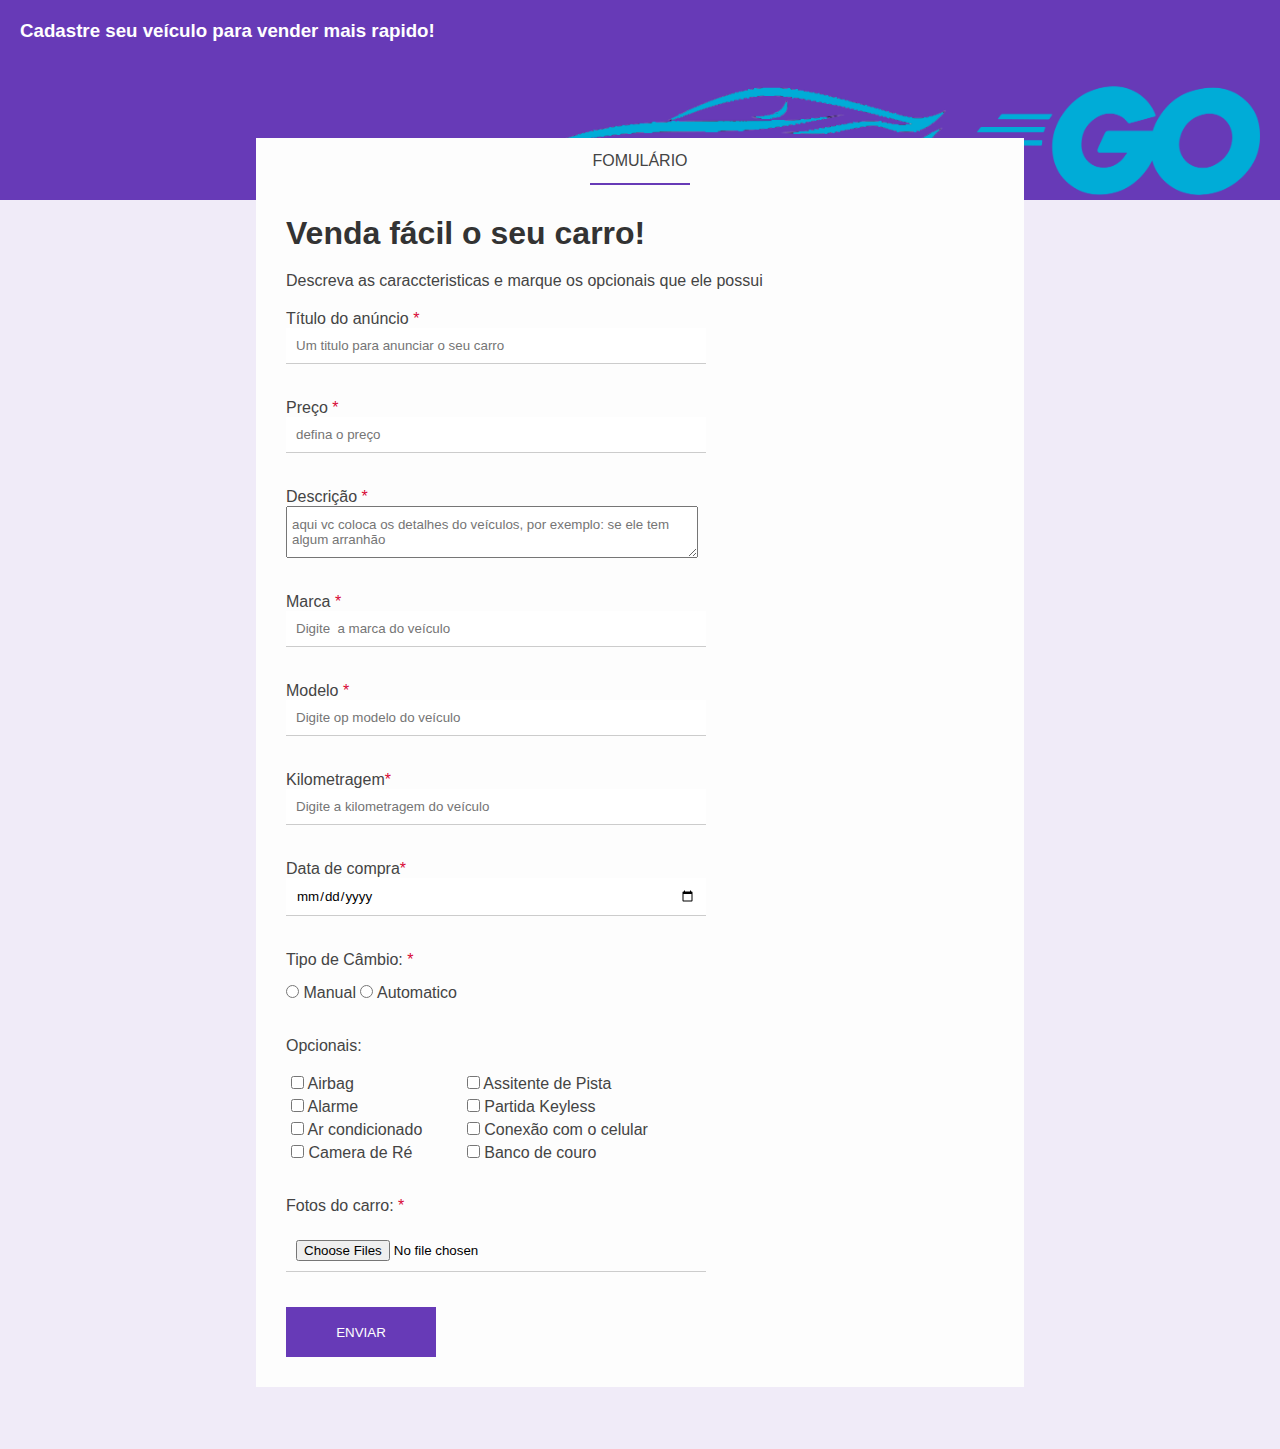
<file: FORM_PROJETO/index.html>
<!DOCTYPE html>
<html lang="en">
<head>
    <meta charset="UTF-8">
    <meta http-equiv="X-UA-Compatible" content="IE=edge" />
    <meta name="viewport" content="width=device-width, initial-scale=1.0">
    <title>Venda de um carro</title>
    <link rel="stylesheet" href="CSS/styles.css">
</head>
<body>
   <div class="container">
      <div class="header">
         <h3>Cadastre seu veículo para vender mais rapido!</h3>
         <div class="featured-image">
           <figure>
            <img src="img/log_1.png" alt="go_auto">
           </figure> 
         </div>
      </div>
      <div class="form-container">
          <div class="form-header">
              <p>Fomulário</p>
          </div>
          <div class="form-body">
              <h1 class="form-title">Venda fácil o seu carro!</h1>
              <p>
                 Descreva as caraccteristicas e marque os opcionais que ele possui
              </p>
              <form >
                <div class="box-input">
                  <label for="title"
                  > Título do anúncio <span class="required-field">*</span></label>
                    
                  <input 
                    type="text" 
                    name="title" 
                    id="title" 
                    class="block" 
                    placeholder="Um titulo para anunciar o seu carro"
                    minlength= "1"
                    maxlength="30"
                    required
                  />
                </div>
                <div class="box-input">
                  <label for="price"
                  > Preço <span class="required-field">*</span></label>
                    
                  <input 
                    type="number" 
                    name="price" 
                    id="price" 
                    class="block" 
                    placeholder="defina o preço"
                    required
                  />
                </div> 
                <div class="box-input">
                 <label for="description"
                    > Descrição <span class="required-field">*</span></label
                 >  
                 <textarea 
                    name="description" 
                    id="description" 
                    class="block" 
                    placeholder="aqui vc coloca os detalhes do veículos, por exemplo: se ele tem algum arranhão"
                    ></textarea>
                </div>
                <div class="box-input">
                  <label for="brand"
                  > Marca <span class="required-field">*</span></label
                  >
                  <input 
                    type="text" 
                    name="brand" 
                    id="brand" 
                    class="block" 
                    placeholder="Digite  a marca do veículo"
                    required
                  />
                </div> 
                <div class="box-input">
                  <label for="model"
                  > Modelo <span class="required-field">*</span></label
                  >    
                  <input 
                    type="text" 
                    name="model" 
                    id="model" 
                    class="block" 
                    placeholder="Digite op modelo do veículo"
                    required
                  />
                </div>
                <div class="box-input">
                    <label for="mileage"
                    >Kilometragem<span class="required-field">*</span></label>
                        
                    <input 
                      type="number" 
                      name="mileage" 
                      id="mileage" 
                      class="block" 
                      placeholder="Digite a kilometragem do veículo"
                      required
                    />
                </div>
                <div class="box-input">
                    <label for="purchase_dateo"
                    >Data de compra<span class="required-field">*</span></label>
                        
                    <input 
                      type="date" 
                      name="purchase_dateo" 
                      id="purchase_dateo" 
                      class="block" 
                      required
                    /> 
                </div> 
                <div class="box-input">
                    <p>Tipo de Câmbio: <span class="required-field">*</span></p>
                    <input type="radio" id="manual" name="gear">
                    <label for="manual">Manual</label>
                    <input type="radio" id="auto" name="gear">
                    <label for="auto">Automatico</label>
                </div>       
                <div class="optional-box">
                    <p>Opcionais: </p>
                    <ul class="optional-list">
                        <li>
                            <input 
                                type="checkbox" 
                                id="airbag" 
                                name="optional[]" 
                                value="airbag"
                            />
                            <label for="airbag">Airbag</label>
                        </li>
                        <li>
                            <input 
                                type="checkbox" 
                                id="alarm" 
                                name="optional[]" 
                                value="alarm"
                            />
                            <label for="alarm">Alarme</label>
                        </li>
                        <li>
                            <input type="checkbox" id="ac" name="optional[]" value="ac"/>
                            <label for="ac">Ar condicionado</label>
                        </li>
                        <li>
                            <input 
                                type="checkbox" 
                                id="reverse_camera" 
                                name="optional[]" 
                                value="reverse_camera"
                            />
                            <label for="reverse_camera">Camera de Ré</label>
                        </li>
                    </ul>
                </div> 
                <div class="optional-box">
                    <ul class="optional-list">
                        <li>
                            <input 
                                type="checkbox" 
                                id="lane_assist" 
                                name="optional[]" 
                                value="lane_assist"
                            />
                            <label for="lane_assist">Assitente de Pista</label>
                        </li>
                        <li>
                            <input 
                                type="checkbox" 
                                id="keyless" 
                                name="optional[]" 
                                value="keyless"
                            />
                            <label for="keyless">Partida Keyless</label>
                        </li>
                        <li>
                            <input 
                                type="checkbox" 
                                id="smartphone" 
                                name="optional[]" 
                                value="smartphone"
                            />
                            <label for="smartphone">Conexão com o celular</label>
                        </li>
                        <li>
                            <input 
                                type="checkbox" 
                                id="leather_seat" 
                                name="optional[]" 
                                value="leather_seat"
                            />
                            <label for="leather_seat">Banco de couro</label>
                        </li>
                    </ul>
                </div>   
                <div class="box-input">
                    <p>Fotos do carro: <span class="required-field">*</span> </p>
                    <input 
                    type="file" 
                    multiple 
                    accept="image/png, image/jpg"
                    id="images"
                    name="images"
                    required
                    />
                </div>  
                <input type="submit" value="Enviar" class="btn-submit"/>
              </form>
            </div>
        </div>
   </div>
</body>
</html>
</file>
<file: FORM_PROJETO/CSS/styles.css>
/*Reset*/
*{
    margin: 0;
    padding: 0;
    font-family: Arial, Helvetica, sans-serif;
}
img{
    height: 200px;
    width: 60%;    
    margin: 0 auto;
    position: right;
    
}
.featured-image{
    text-align: right;
}
body{
    background-color: #f0ebf8;  
}

h1,
h2,
h3,
h4,
h5{
    color: #333;
}

p,
label{
    color: #444;
}

input{
    border: none;
    border-bottom: 1px solid #ccc;
    padding: 10px;

}

input[type="text"],
input[type="number"],
input[type="date"],
input[type="file"],
textarea{
    width: 400px;
}

textarea {
    padding: 10px 5px;

}

/*Page Header*/
.header{
    height: 160px;
    padding: 20px;
    background-color: #673ab7;
}
.header h3{
    color: #fff;
    margin-top: 0;
}

/*Form Container*/
.form-container{
    background-color: #fdfdfd;
    width: 60%;    
    margin: 0 auto;
    position: relative;
    top: -62px;
}

/*form header*/
.form-header{
    border-bottom: 1px solid #dfdfdf;
    height: 45px;
}

.form-header{
    color:#673ab7;
    border-bottom: 2px solid #673ab7;
    width: 100px;
    text-align: center;
    margin: 0 auto;
    text-transform: uppercase;
    height: 45px;
    line-height: 45px;
}

/* Form body*/
.form-body{
    padding: 30px;  
}

.form-title{
    margin-bottom: 20px;
}

.form-body p{
    margin-bottom: 20px;
}

.required-field{
    color: #d80835;   
}

.box-input{
    margin-bottom: 35px;
}
.block{
    display: block;  
}

.optional-box{
    display: inline-block;
    margin: 0px 30px 30px 0px;
}

.optional-list li{
    list-style: none;
    margin: 5px;

}

.box-input p {
    margin-bottom: 15px;
}

.btn-submit{
    background-color: #673ab7;
    color: #fff;
    border: 2px solid transparent;
    width: 150px;
    height: 50px;
    cursor: pointer;
    text-transform: uppercase;
    transition: 0.5s;
}

.btn-submit:hover{
    background-color: #fff;
    border-color: #673ab7  ;
    color: #673ab7;
}
</file>
